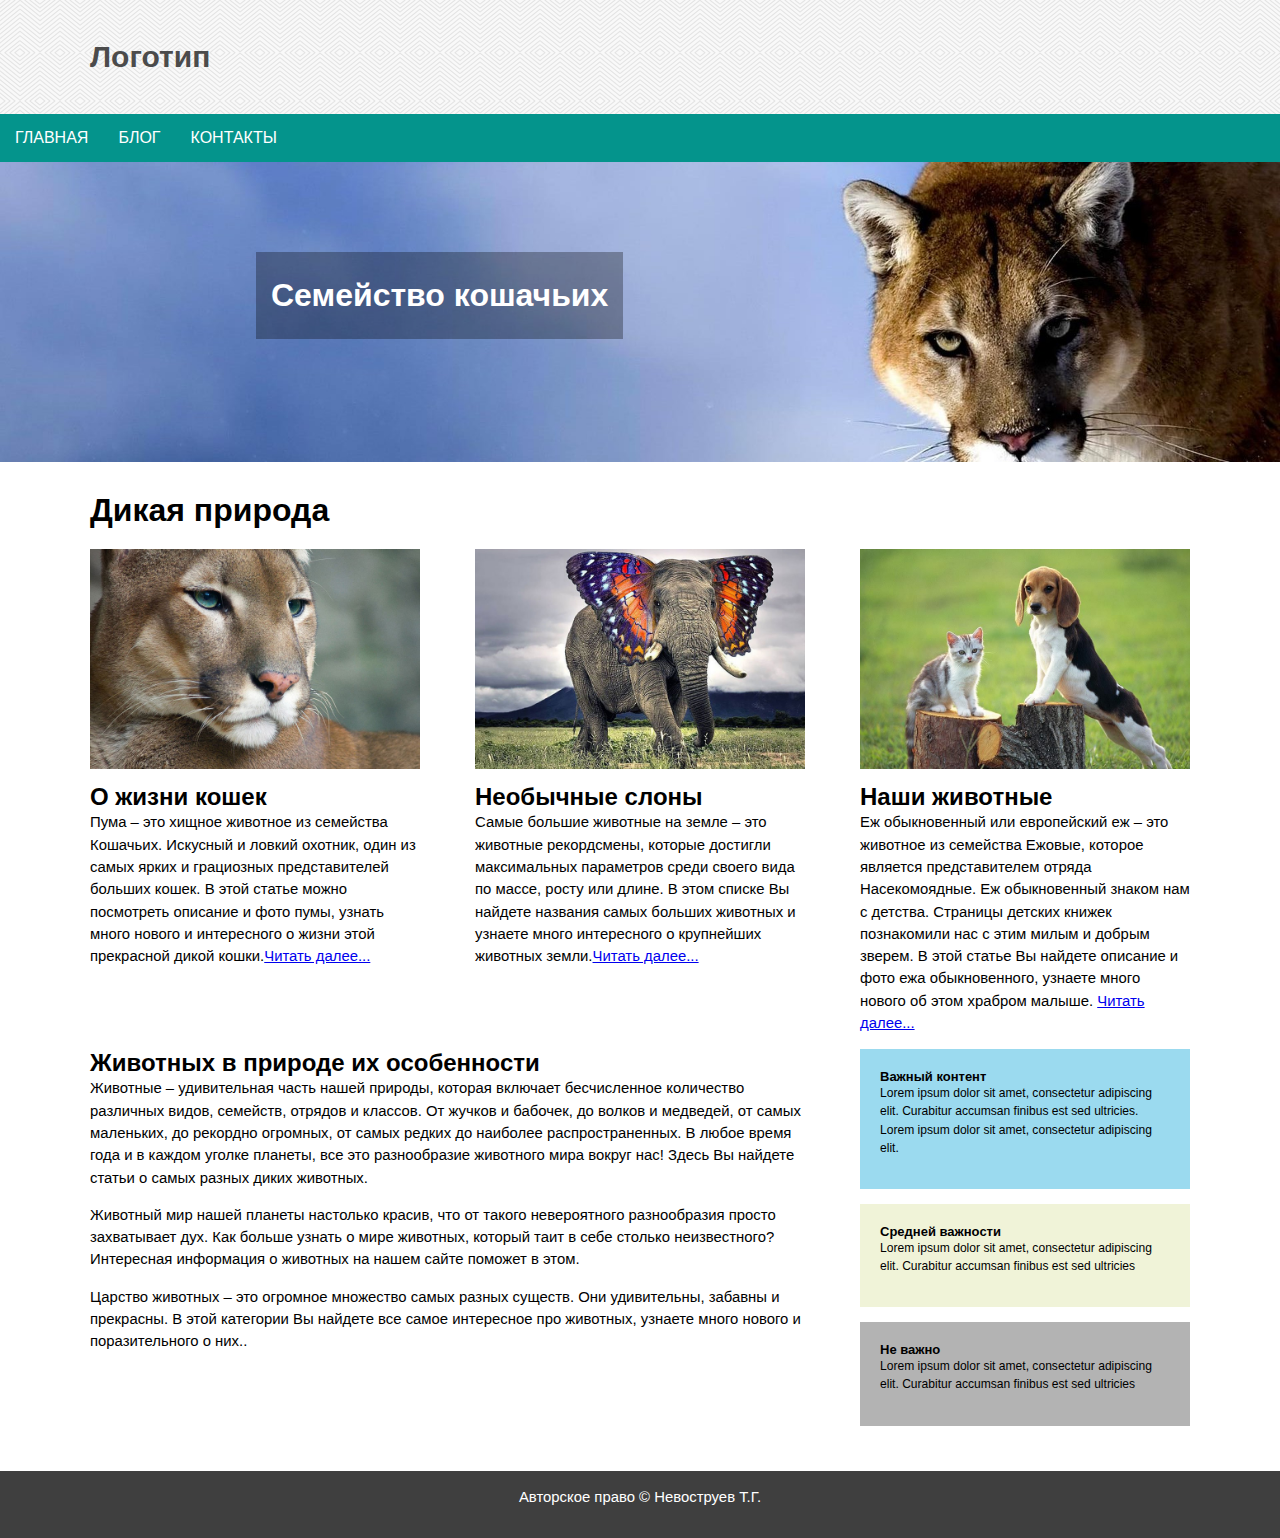
<file: сайт/index.html>
<!DOCTYPE html>
<html lang="en">
<head>
	<meta charset="UTF-8">
	<title>Сайт о животных</title>
	<meta name="viewport" conten="width=device-width,initlat-scale=1.0">

	<link rel="stylesheet" href="css/styles.css">
	<link rel="stylesheet" href="css/media.css" media="all and (max-width:980px)">
</head>
<body>

<header>
	<div class="header">
		<div class="section-inner">
			<div class="logo">Логотип</div>
		</div>
	</div>
	
	<input type="checkbox" id="dws-menu">
	<div class="leb-menu">
		<label for="dws-menu"><img src="images/icono-menu.png"></label>
	</div>
	

	<!-- nav -->
	<nav class="menu">
		<div class="section-inner.indents">
			<ul>
				<li><a href="index.html">Главная</a></li>
				<!--<li><a href="#">Новости</a></li>-->
				<li><a href="blog.html">Блог</a></li>
				<!--<li><a href="#">Статьи</a></li>-->
				<!--<li><a href="#">Портфолио</a></li>-->
				<li><a href="kontakt.html">Контакты</a></li>
			</ul>
		</div>
	</nav><!--/nav-->
</header><!--/header-->

<!-- banner -->
<div class="banner">
	<h2 class="text-banner">Семейство кошачьих</h2>
	<img src="images/4.jpg" alt="Баннер">
</div><!--/banner-->

<!-- body-content -->
<div class="body-content">
	<div class="section-inner">

		<h1>Дикая природа</h1>
		<!-- news-list -->
		<div class="news-list">
			<!-- one-news -->
			<div class="one-news mobile">
				<img src="images/1.jpg" alt="Кошка">
				<h2>О жизни кошек</h2>
				<p>Пума – это хищное животное из семейства Кошачьих. Искусный и ловкий охотник, один из самых ярких
				и грациозных представителей больших кошек. В этой статье можно посмотреть описание и фото пумы, 
				узнать много нового и интересного о жизни этой прекрасной дикой кошки.<a href="blog.html">Читать далее...</a></p>
			</div><!--/one-news-->

			<!-- one-news -->
			<div class="one-news one-news-second mobile">
				<img src="images/2.jpg" alt="Кошка">
				<h2>Необычные слоны</h2>
				<p>Самые большие животные на земле – это животные рекордсмены, которые достигли максимальных параметров 
				среди своего вида по массе, росту или длине. В этом списке Вы найдете названия самых больших животных и 
				узнаете много интересного о крупнейших животных земли.<a href="blog.html">Читать далее...</a></p>
			</div><!--/one-news-->

			<!-- one-news -->
			<div class="one-news one-news-last mobile">
				<img src="images/3.jpg" alt="Кошка">
				<h2>Наши животные</h2>
				<p>Еж обыкновенный или европейский еж – это животное из семейства Ежовые, которое является представителем 
				отряда Насекомоядные. Еж обыкновенный знаком нам с детства. Страницы детских книжек познакомили нас с этим
				милым и добрым зверем. В этой статье Вы найдете описание и фото ежа обыкновенного, узнаете много нового
				об этом храбром малыше. <a href="blog.html">Читать далее...</a></p>
			</div><!--/one-news-->

		</div><!--/news-list-->

		<!-- text-columns -->
		<div class="text-columns clear">

			<!-- main -->
			<div class="main mobile">
				<h2>Животных в природе их особенности</h2>
				<p>Животные – удивительная часть нашей природы, которая включает бесчисленное количество различных видов,
				семейств, отрядов и классов. От жучков и бабочек, до волков и медведей, от самых маленьких, до рекордно 
				огромных, от самых редких до наиболее распространенных. В любое время года и в каждом уголке планеты, 
				все это разнообразие животного мира вокруг нас! Здесь Вы найдете статьи о самых разных диких животных.</p>

				<p>Животный мир нашей планеты настолько красив, что от такого невероятного разнообразия просто захватывает дух. 
				Как больше узнать о мире животных, который таит в себе столько неизвестного? Интересная информация о животных
				на нашем сайте поможет в этом. </p>

				<p>Царство животных – это огромное множество самых разных существ. Они удивительны, забавны и прекрасны.
				В этой категории Вы найдете все самое интересное про животных, узнаете много нового и поразительного о них.. </p>
			</div><!--/main-->


			<!-- right-side -->
			<div class="right-side mobile">

				<!-- box -->
				<div class="box-1">
					<h4>Важный контент</h4>
					<p>Lorem ipsum dolor sit amet, consectetur adipiscing elit. Curabitur accumsan finibus est sed
						ultricies. Lorem ipsum dolor sit amet, consectetur adipiscing elit.</p>
				</div><!--/box-->

				<!-- box -->
				<div class="box-2">
					<h4>Средней важности</h4>
					<p>Lorem ipsum dolor sit amet, consectetur adipiscing elit. Curabitur accumsan finibus est sed
						ultricies</p>
				</div><!--/box-->

				<!-- box -->
				<div class="box-3">
					<h4>Не важно</h4>
					<p>Lorem ipsum dolor sit amet, consectetur adipiscing elit. Curabitur accumsan finibus est sed
						ultricies</p>
				</div><!--/box-->

			</div><!--/right-side-->
			<div class="clear"></div>
		</div><!--/text-columns-->
	</div>
</div><!--/body-content-->

<!-- footer --->
<div class="footer">
	<div class="section-inner">
		<p>Авторское право © Невоструев Т.Г.</p>
	</div>
</div><!--/footer-->

</body>
</html>
</file>
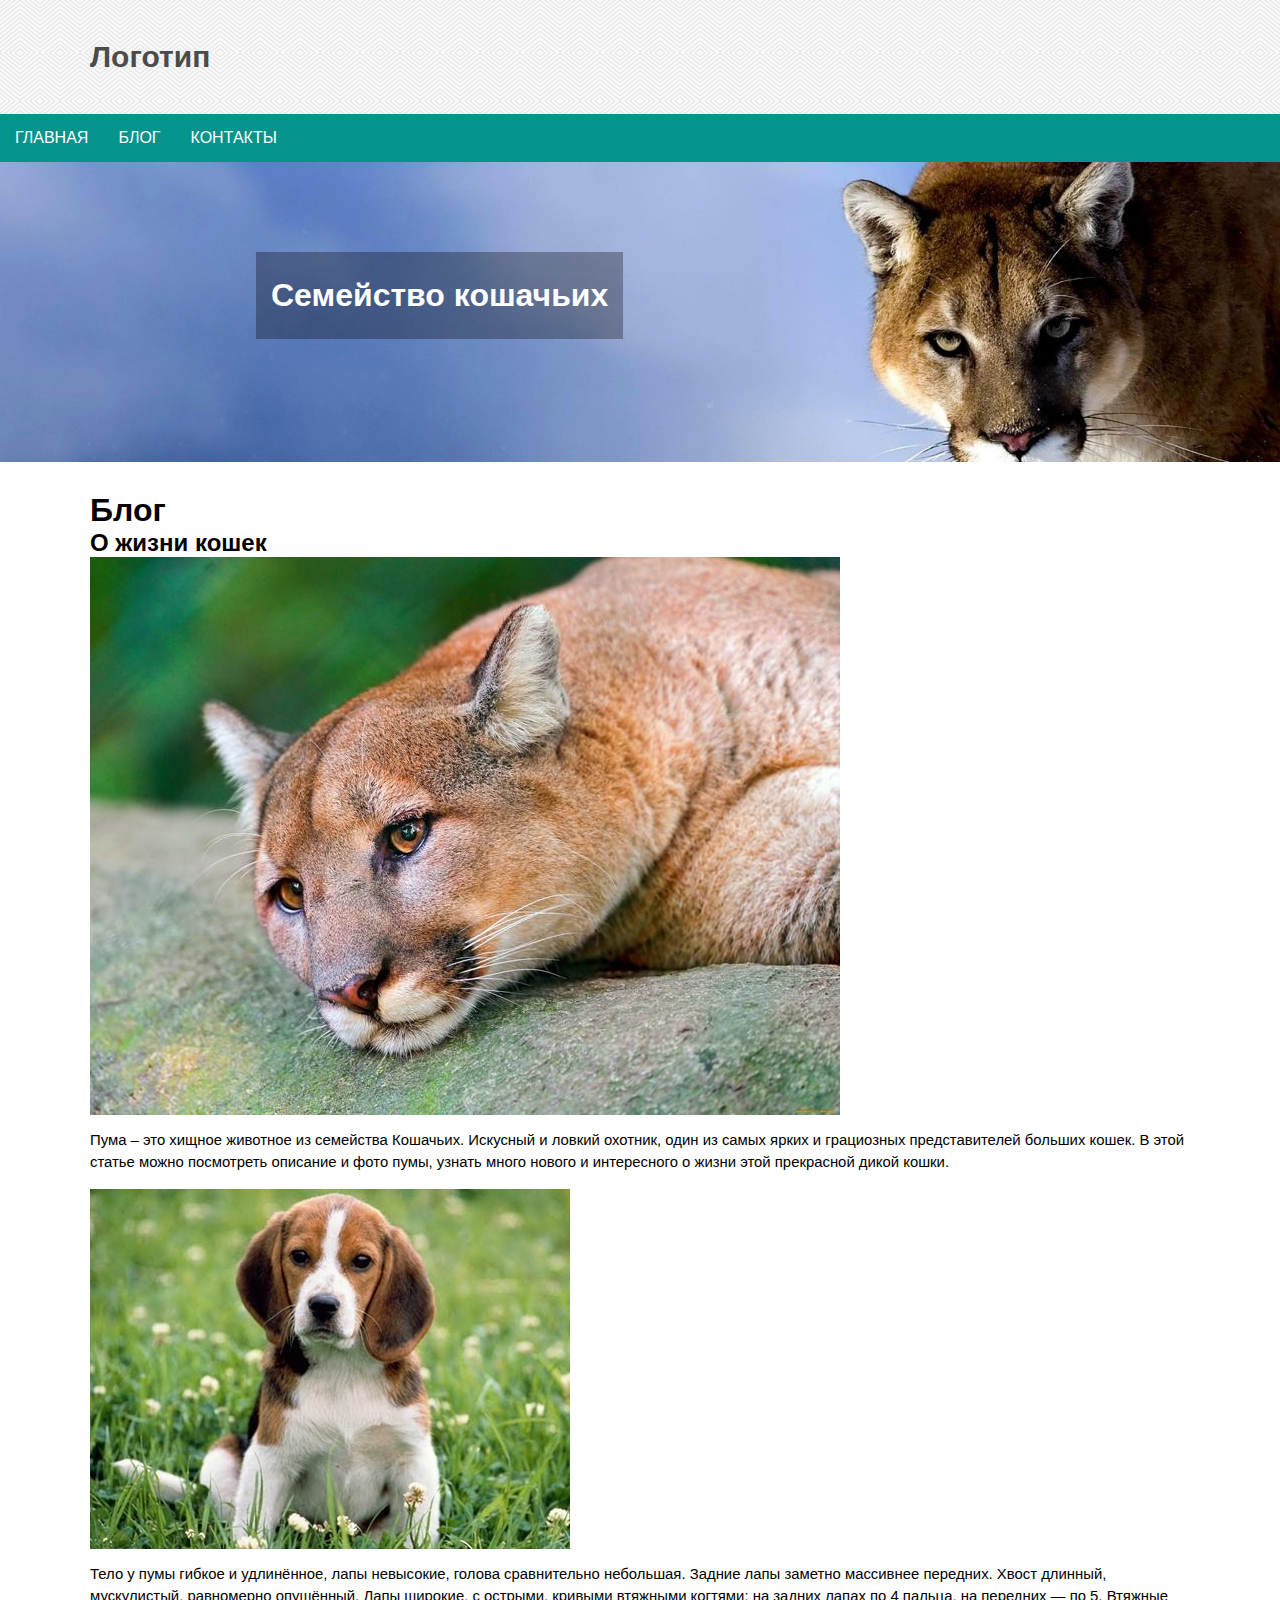
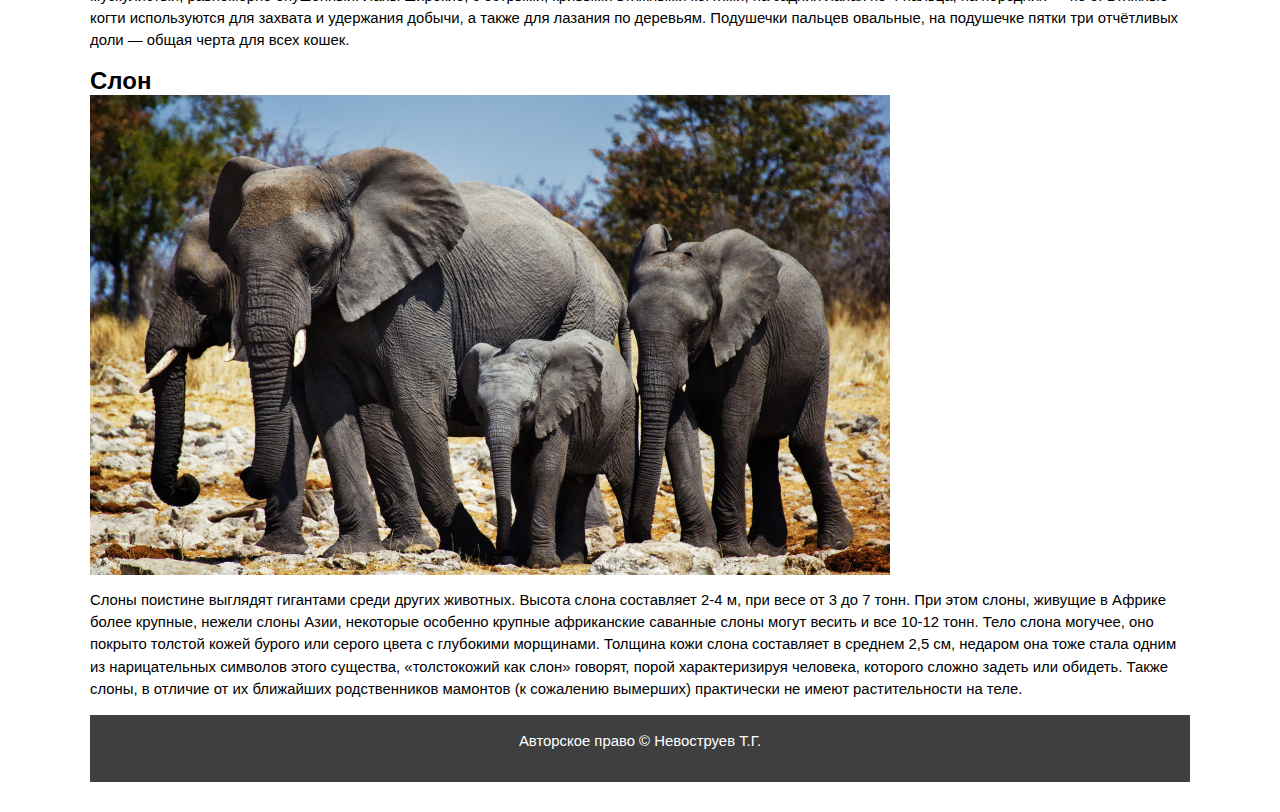
<file: сайт/blog.html>
<!DOCTYPE html>
<html lang="en">
<head>
	<meta charset="UTF-8">
	<title>Сайт о животных</title>
	<meta name="viewport" conten="width=device-width,initlat-scale=1.0">

	<link rel="stylesheet" href="css/styles.css">
	<link rel="stylesheet" href="css/media.css" media="all and (max-width:980px)">
</head>
<body>

<header>
	<div class="header">
		<div class="section-inner">
			<div class="logo">Логотип</div>
		</div>
	</div>
	
	<input type="checkbox" id="dws-menu">
	<div class="leb-menu">
		<label for="dws-menu"><img src="images/icono-menu.png"></label>
	</div>
	

	<!-- nav -->
	<nav class="menu">
		<div class="section-inner.indents">
			<ul>
				<li><a href="index.html">Главная</a></li>
				<!--<li><a href="#">Новости</a></li>-->
				<li><a href="blog.html">Блог</a></li>
				<!--<li><a href="#">Статьи</a></li>-->
				<!--<li><a href="#">Портфолио</a></li>-->
				<li><a href="kontakt.html">Контакты</a></li>
			</ul>
		</div>
	</nav><!--/nav-->
</header><!--/header-->

<!-- banner -->
<div class="banner">
	<h2 class="text-banner">Семейство кошачьих</h2>
	<img src="images/4.jpg" alt="Баннер">
</div><!--/banner-->

<!-- body-content -->
<div class="body-content">
	<div class="section-inner">

		<h1>Блог</h1>
		<h2>О жизни кошек</h2>
		<img src="images/puma.jpg" alt="Кошка">
				<p>Пума – это хищное животное из семейства Кошачьих. Искусный и ловкий охотник, один из самых ярких
				и грациозных представителей больших кошек. В этой статье можно посмотреть описание и фото пумы, 
				узнать много нового и интересного о жизни этой прекрасной дикой кошки.</p>
				<img src="images/doma.jpg" alt="Кошка">
				<p>Тело у пумы гибкое и удлинённое, лапы невысокие, голова сравнительно небольшая.
				Задние лапы заметно массивнее передних. Хвост длинный, мускулистый, равномерно опушённый.
				Лапы широкие, с острыми, кривыми втяжными когтями; на задних лапах по 4 пальца, на передних — по 5. 
				Втяжные когти используются для захвата и удержания добычи, а также для лазания по деревьям. 
				Подушечки пальцев овальные, на подушечке пятки три отчётливых доли — общая черта для всех кошек. </p>
				<h2>Слон</h2>
				<img src="images/slon.jpg" alt="slon">
				<p>Слоны поистине выглядят гигантами среди других животных. Высота слона составляет 2-4 м, при весе от 3 до 7 тонн.
				При этом слоны, живущие в Африке более крупные, нежели слоны Азии, некоторые особенно крупные африканские саванные
				слоны могут весить и все 10-12 тонн. Тело слона могучее, оно покрыто толстой кожей бурого или серого цвета с глубокими морщинами. 
				Толщина кожи слона составляет в среднем 2,5 см, недаром она тоже стала одним из нарицательных символов этого существа,
				«толстокожий как слон» говорят, порой характеризируя человека, которого сложно задеть или обидеть.
				Также слоны, в отличие от их ближайших родственников мамонтов (к сожалению вымерших) практически не имеют растительности на теле.</p>
				<!-- footer --->
<div class="footer">
	<div class="section-inner">
		<p>Авторское право © Невоструев Т.Г.</p>
	</div>
</div><!--/footer-->

</body>
</html>
</file>
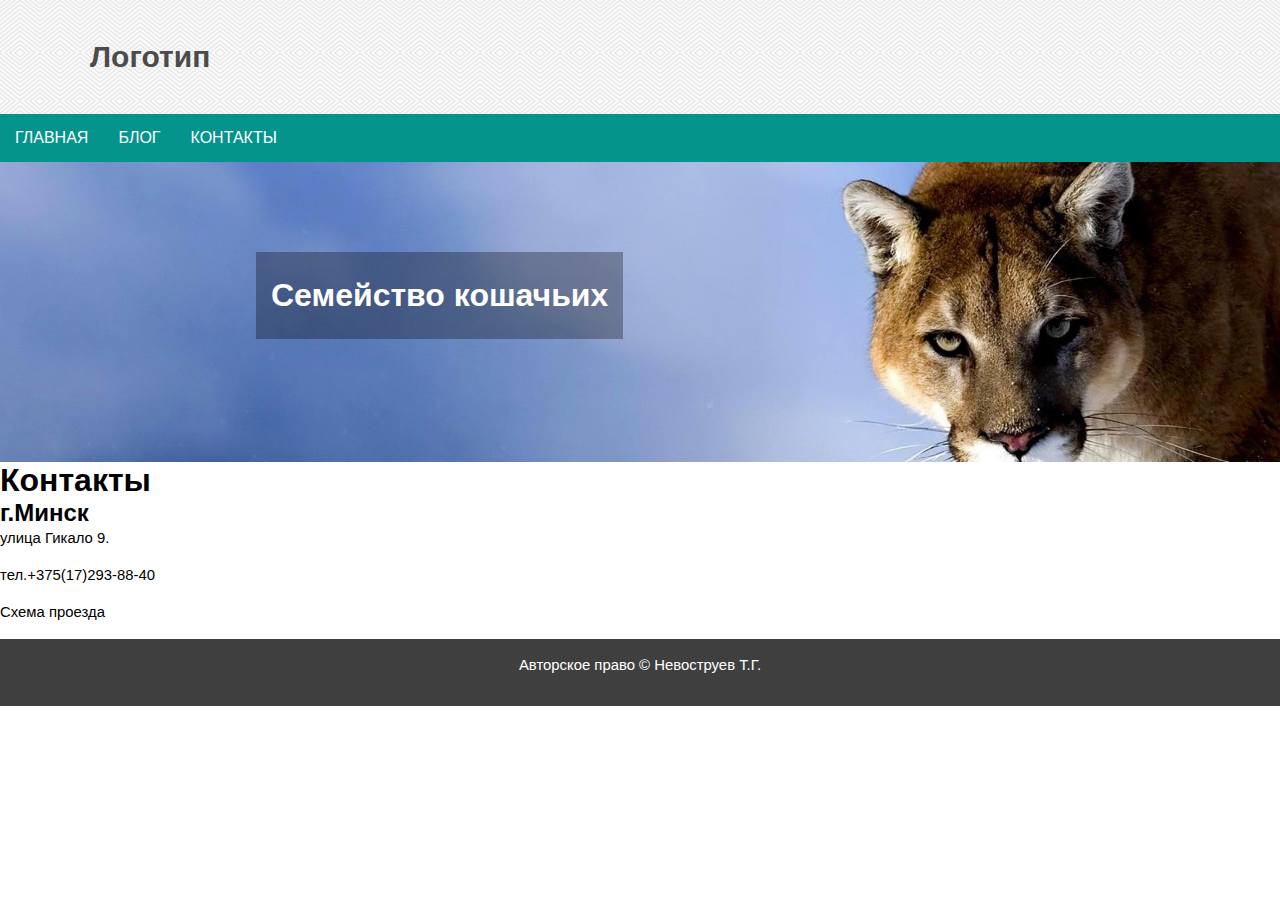
<file: сайт/kontakt.html>
<!DOCTYPE html>
<html lang="en">
<head>
	<meta charset="UTF-8">
	<title>Сайт о животных</title>
	<meta name="viewport" conten="width=device-width,initlat-scale=1.0">

	<link rel="stylesheet" href="css/styles.css">
	
</head>
<body>

<header>
	<div class="header">
		<div class="section-inner">
			<div class="logo">Логотип</div>
		</div>
	</div>
	
	<input type="checkbox" id="dws-menu">
	<div class="leb-menu">
		<label for="dws-menu"><img src="images/icono-menu.png"></label>
	</div>
	

	<!-- nav -->
	<nav class="menu">
		<div class="section-inner.indents">
			<ul>
				<li><a href="index.html">Главная</a></li>
				<!--<li><a href="#">Новости</a></li>-->
				<li><a href="blog.html">Блог</a></li>
				<!--<li><a href="#">Статьи</a></li>-->
				<!--<li><a href="#">Портфолио</a></li>-->
				<li><a href="kontakt.html">Контакты</a></li>
			</ul>
		</div>
	</nav><!--/nav-->
</header><!--/header-->


<!-- banner -->
<div class="banner">
	<h2 class="text-banner">Семейство кошачьих</h2>
	<img src="images/4.jpg" alt="Баннер">
</div><!--/banner-->

<!-- body-content -->

<h1>Контакты</h1>
<h2>г.Минск</h2>
<p>улица Гикало 9.</p>
<p>тел.+375(17)293-88-40</p>
<p>Схема проезда</p>
<script type="text/javascript" charset="utf-8" 
async src="https://api-maps.yandex.ru/services/constructor/1.0/js/?um=constructor%3Ab9d2732f7f5828a904816f80aa36a2009b410664704d7f9fbb0dd7b7e6c3c9d5&amp;
width=500&amp;height=400&amp;lang=ru_RU&amp;scroll=true">
</script>
					
		


<!-- footer --->
<div class="footer">
	<div class="section-inner">
		<p>Авторское право © Невоструев Т.Г.</p>
	</div>
</div><!--/footer-->

</body>
</html>
</file>
<file: сайт/css/styles.css>
h1, h2, h3, h4, h5, h6, p {
 margin: 0;
 padding: 0;
}
.clear {
 clear:both;
}
p {
 margin: 0 0 1em 0;
 font-size: 93%;
 line-height: 1.5em;
}
body {
 font-family: Helvetica, Arial, sans-serif;
 padding: 0;
 margin: 0;
 background-color: #ffffff;
}
img {
 max-width: 100%;
 height: auto;
 margin: 0 0 10px 0;
}
.logo {
 font-size: 30px;
 font-weight: bold;
 color: #4b4b4b;
}

/* Section Inner */
div.section-inner {
 max-width: 1100px;
 padding: 0 20px;
 margin: 0 auto;
}

/* Header */
div.header {
 background-color: #E9E9E9;
 background-image: url("../images/whirlpool.png");
 padding: 40px 0;
}

/* Navigation */
#dws-menu,
header label{
	display:none;
}
header nav,
header .leb-menu {
 background-color: #04948c;
}
.menu {
 z-index: 100;
}
.menu ul {
 margin: 0;
 list-style: none;
 padding: 0;
 display: flex;
}
.menu li:hover {
 background: rgba(0,0,0,0.3);
}
.menu li a {
 display: block;
 padding: 15px 15px;
 color: #fff;
 text-decoration: none;
 text-transform:uppercase;
 font-size: 16px;
}

/* Body Content */
div.body-content {
 padding: 30px 0;
 background-color: #FFF;
}
div.banner {
 text-align: center;
 width: 100%;
 height: 300px;
 overflow: hidden;
 position: relative;
}
h2.text-banner {
 position: absolute;
 color: #fff;
 padding: 25px 15px;
 background-color: rgba(0,0,0,0.3);
 top: 30%;
 left: 20%;
 font-size: 2em;
}
/* news-ist */
div.news-list {
 padding: 20px 0 20px 0;
}
div.one-news {
 width: 30%;
 float: left;
 margin-right: 5%;
}
div.one-news-last {
 margin: 0;
}

/* Main Column */
div.main {
 width: 65%;
 float: left;
 margin-right: 5%;
}

/* right side  */
div.right-side {
 width: 30%;
 float: left;
}

/* Box */
div.box-1 {
 background-color: #9bdaef;
 padding: 20px;
 font-size: 13px;
 margin: 0 0 15px 0;
}
div.box-2 {
 background-color: #f0f3d8;
 padding: 20px;
 font-size: 13px;
 margin: 0 0 15px 0;
}
div.box-3 {
 background-color: #b3b3b3;
 padding: 20px;
 font-size: 13px;
 margin: 0 0 15px 0;
}
/* Footer */
div.footer {
 background-color: #3f3f3f;
 color: #FFF;
 padding: 15px 0;
 text-align: center;
}
</file>
<file: сайт/css/media.css>
div.one-news{
	width:47.5%;
}

div.one-news-second{
	margin:0;
}

div.one-news-last{
	clear:both;
	float:none;
	width:100%;
	padding-top:20px;
}

header label:hover{
	cursor:pointer;
	background:rgba(0,0,0,0.3);
}

@media all and (max-width:768px){
	
	header label{
		display:block;
		width:30px;
		height:30px;
		padding:10px;
		border-right:1px solid #fff;
	}
	.menu{
		position:absolute;
		width:200px;
		margin-left:-200px;
		transition:all 0.5s;
	}
	.menu ul{
		flex-direction:column;
	}
	
	.menu li{
		border-top:1px solid #fff
	}
	
	.menu li a{
		font-siz:14px;
		padding:15px 10px;
	}
	
	#dws-menu:checked~.menu{
		margin:0;
	}
	
	.section-inner.indents{
		padding:0;
	}
	
	div.banner{
		height:280px;
	}
	
	h2.text-banner{
		left:15%;
		font-size:1.5em;
	}
}

@media all and (max-width:500px){
	
	div.mobile{
		width:auto;
		float:none;
		margin-right: 0;
	}
}
</file>
